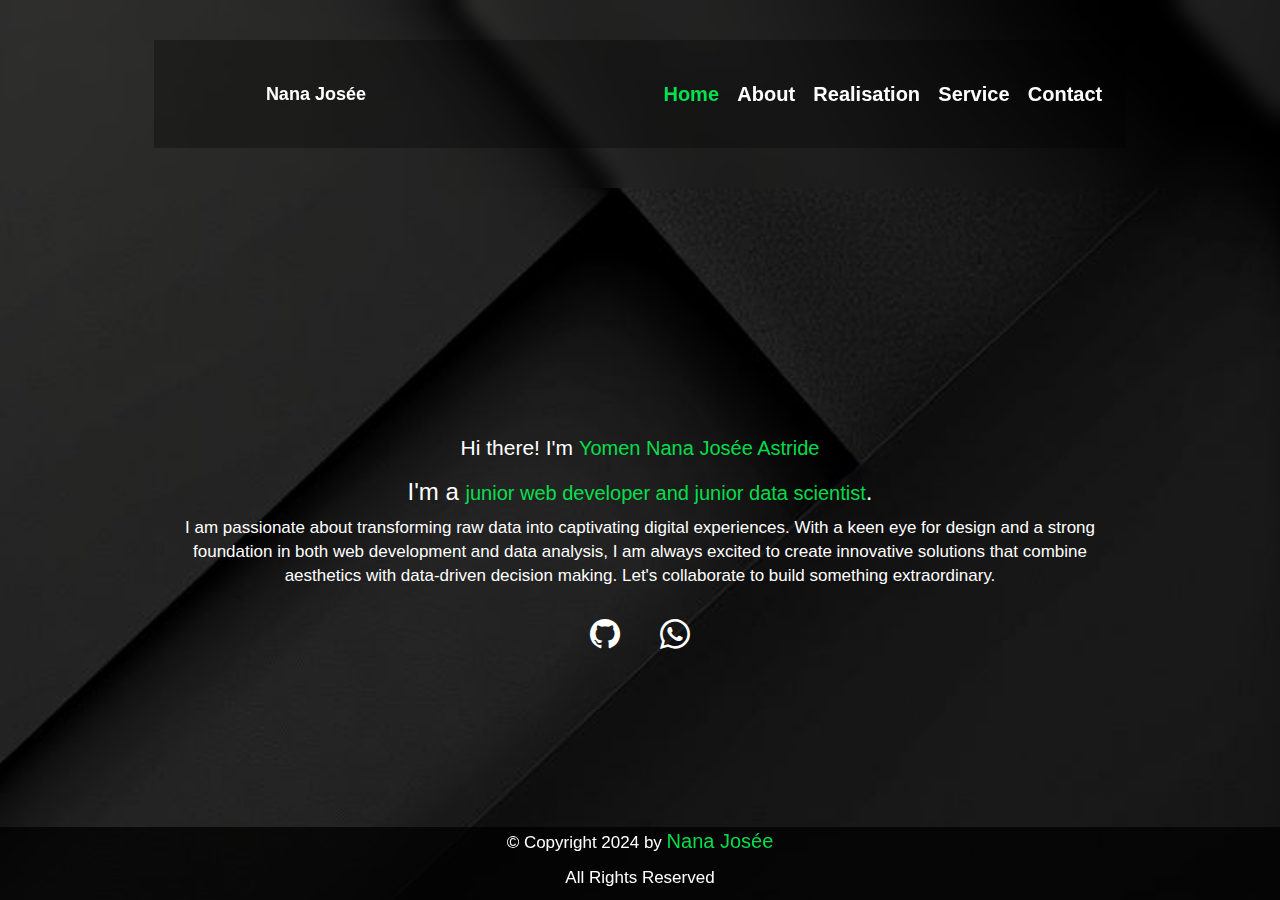
<file: index.html>
<!DOCTYPE html>
<html lang="en">
<head>
    
    <meta charset="utf-8">
    <meta name="viewport" content="width=device-width, initial-scale=1">
    <link rel="stylesheet" href="https://maxcdn.bootstrapcdn.com/bootstrap/3.3.7/css/bootstrap.min.css">
    <link rel="stylesheet" href="https://cdn.jsdelivr.net/npm/bootstrap-icons@1.11.1/font/bootstrap-icons.css">
    <script src="https://ajax.googleapis.com/ajax/libs/jquery/3.2.1/jquery.min.js" defer></script>
    <script src="https://maxcdn.bootstrapcdn.com/bootstrap/3.3.7/js/bootstrap.min.js" defer></script>
    <link href="https://fonts.googleapis.com/css2?family=Playfair+Display:ital,wght@0,400..900;1,400..900&display=swap" rel="stylesheet">
    <link rel="stylesheet" href="./css/style.css">
    <link rel="icon" href="./image/favicon.png" type="image/x-icon">
    <script src="./js/main.js" defer></script>
    <title>Home</title>
</head>
<body>

    <header>
        <nav>
             
                <input type="checkbox" id="check">
                <label for="check" class="checkbtn">
                <a onclick="menu()"> 
                    <i class="bi bi-list"></i>
                </a>
                </label>
            
           
            <a class="navbar-brand" href="index.html">Nana Josée</a>
            <ul>
                <li class="active"><a href="index.html">Home</a></li>
                    <li><a href="about.html">About</a></li>
                    <li><a href="realisation.html">Realisation</a></li>
                    <li><a href="service.html">Service</a></li>
                    <li><a href="contact.html">Contact</a></li>
            </ul>
        </nav>

    </header>

    <div class="mobile_nav">
        <ul>
            <li class="active"><a href="index.html">Home</a></li>
                <li><a href="about.html">About</a></li>
                <li><a href="realisation.html">Realisation</a></li>
                <li><a href="service.html">Service</a></li>
                <li><a href="contact.html">Contact</a></li>
        </ul>
    </div>

    <section class="corps">
        <div class="wrapper">            
            <h1>Hi there! I'm <span>Yomen Nana Josée Astride</span></h1>
            <h3>I'm a <span>junior web developer and junior data scientist</span>.</h3>
            <p>I am passionate about transforming raw data into captivating digital experiences.
                With a keen eye for design and a strong foundation in both web development and data analysis, 
                I am always excited to create innovative solutions that combine aesthetics with data-driven decision making. 
                Let's collaborate to build something extraordinary.
            </p>
        </div>
    
        <div class="icons">
           <a href="https://github.com/JoseeNana"> <i class="bi bi-github"></i> </a>
           <a href="https://wa.me/+237620697191"> <i class="bi bi-whatsapp"></i> </a> 
        </div><br><br>
    
        
    </section>

    
    <footer>
        <p> © Copyright 2024 by <span>Nana Josée</span></p>
        <p>All Rights Reserved</p>
    </footer>

</body>
</html>
</file>
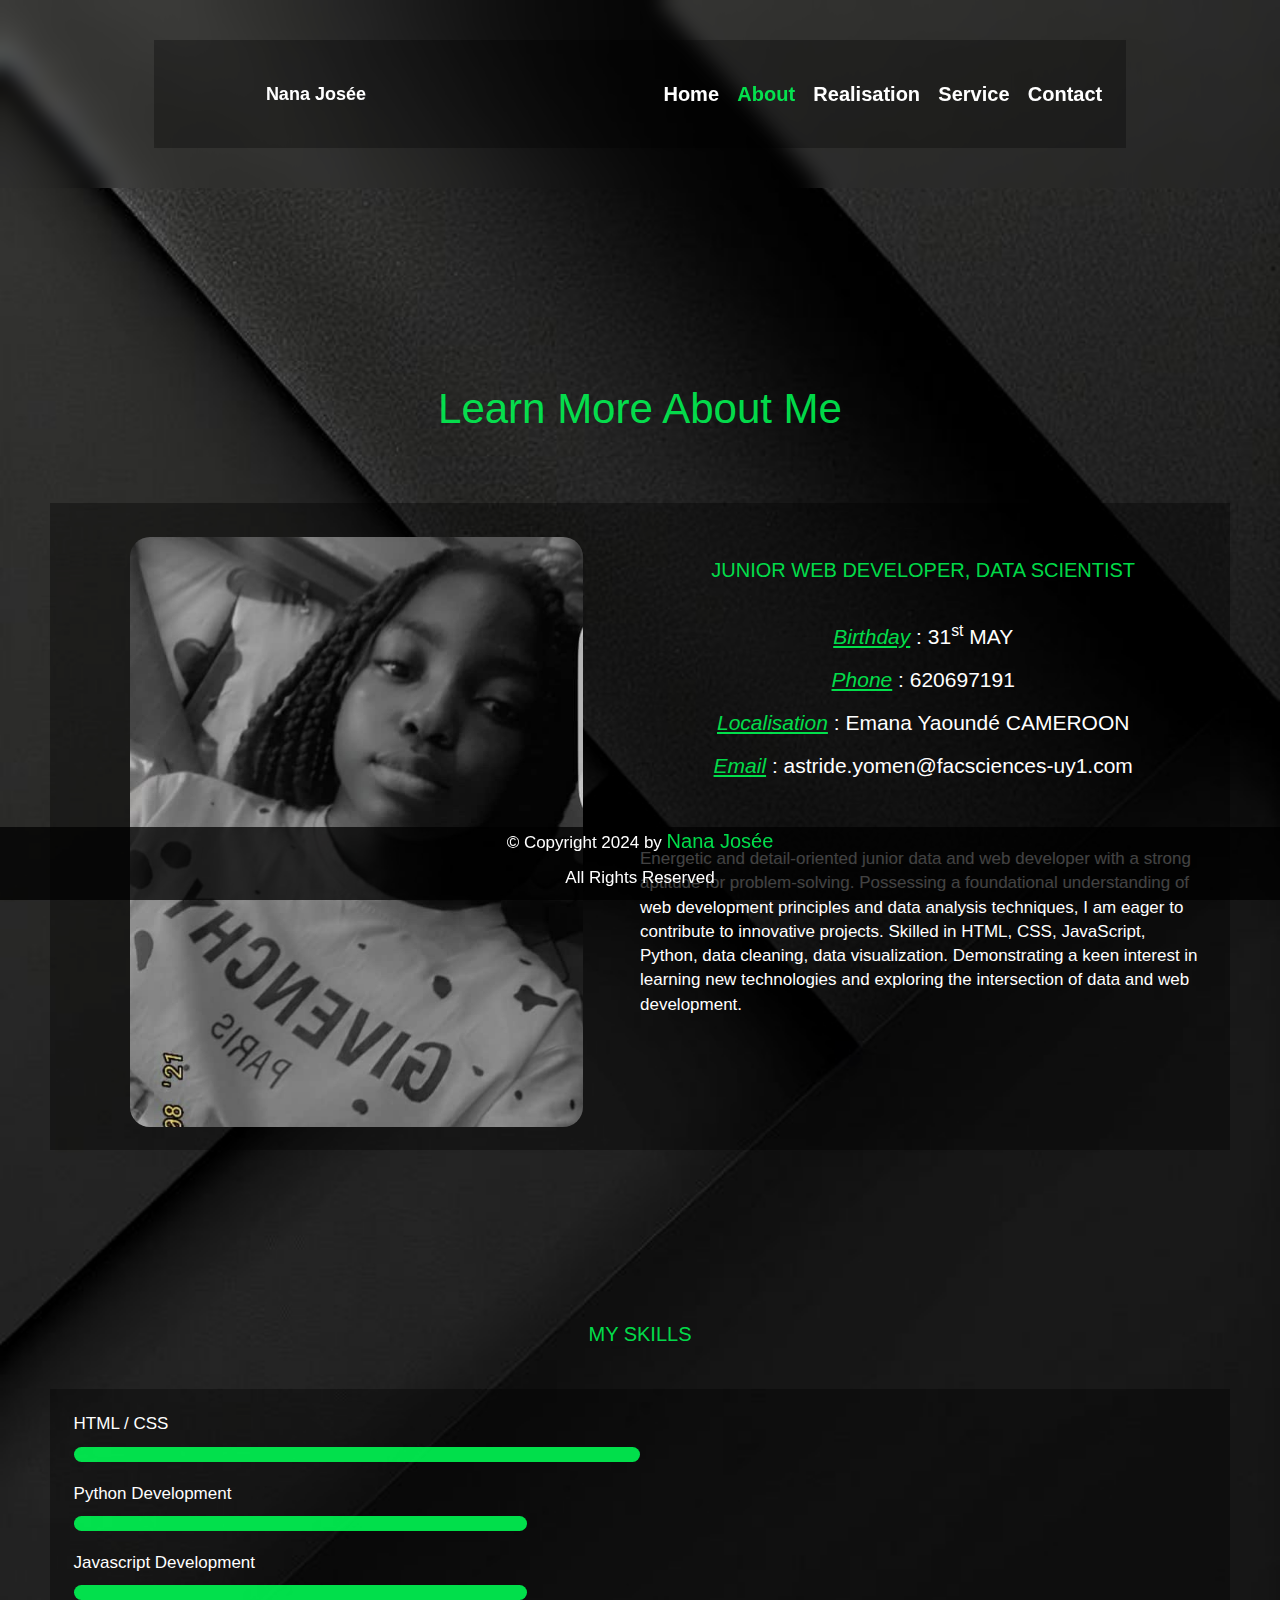
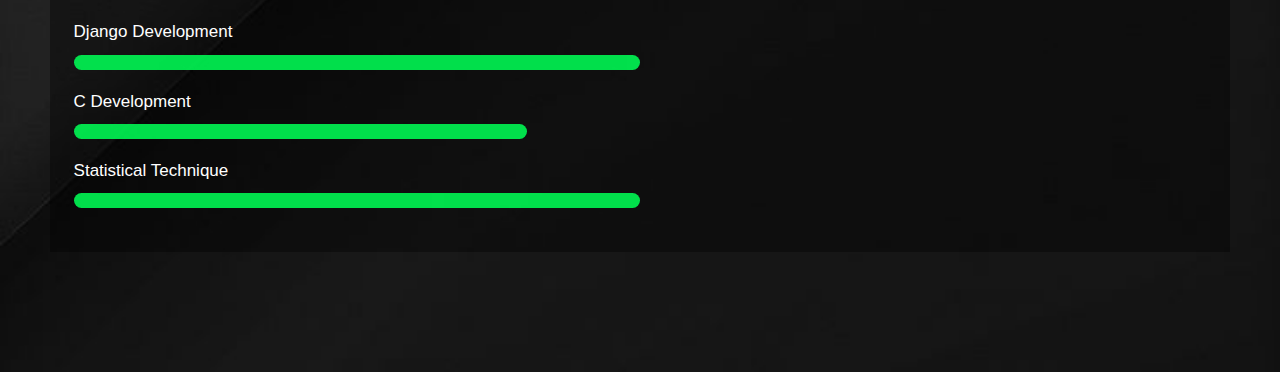
<file: about.html>
<!DOCTYPE html>
<html lang="en">
<head>
    <meta charset="utf-8">
    <meta name="viewport" content="width=device-width, initial-scale=1">
    <link rel="stylesheet" href="https://maxcdn.bootstrapcdn.com/bootstrap/3.3.7/css/bootstrap.min.css">
    <link rel="stylesheet" href="https://cdn.jsdelivr.net/npm/bootstrap-icons@1.11.1/font/bootstrap-icons.css">
    <script src="https://ajax.googleapis.com/ajax/libs/jquery/3.2.1/jquery.min.js" defer></script>
    <script src="https://maxcdn.bootstrapcdn.com/bootstrap/3.3.7/js/bootstrap.min.js" defer></script>
    <link href="https://fonts.googleapis.com/css2?family=Playfair+Display:ital,wght@0,400..900;1,400..900&display=swap" rel="stylesheet">
    <link rel="stylesheet" href="./css/style.css">
    <link rel="icon" href="./image/favicon.png" type="image/x-icon" >
    <script src="./js/main.js" defer></script>
    <title>About</title>
</head>
<body>

    <header>
        <nav>
            <input type="checkbox" id="check">
            <label for="check" class="checkbtn">
                <a onclick="menu()"> 
                    <i class="bi bi-list"></i>
                </a>
            </label>
            <a class="navbar-brand" href="index.html">Nana Josée</a>
            <ul>
                <li ><a href="index.html">Home</a></li>
                    <li class="active"><a href="about.html">About</a></li>
                    <li><a href="realisation.html">Realisation</a></li>
                    <li><a href="service.html">Service</a></li>
                    <li><a href="contact.html">Contact</a></li>
            </ul>
        </nav>
    </header>

    <div class="mobile_nav">
        <ul>
            <li ><a href="index.html">Home</a></li>
                <li class="active"><a href="about.html">About</a></li>
                <li><a href="realisation.html">Realisation</a></li>
                <li><a href="service.html">Service</a></li>
                <li><a href="contact.html">Contact</a></li>
        </ul>
    </div>

    <div class="wrapper2">
        <h2>Learn More About Me </h2> <br><br><br>

        <div class="presentation">
            <div class="photo">
                <img src="./image/profil.jpg" alt="logoYNJA">
            </div>

            <div class="info">
                <span>JUNIOR WEB DEVELOPER, DATA SCIENTIST</span><br><br>
                <ol>
                    <li>
                        <h1> <u>Birthday</u>  : 31<sup>st</sup>   MAY</h1>
                    </li>
                    <li>
                        <h1> <u>Phone</u>  : 620697191</h1>
                    </li>
                    <li>
                        <h1> <u>Localisation</u>  : Emana Yaoundé CAMEROON</h1>
                    </li>
                    <li>
                        <h1> <u>Email</u> : astride.yomen@facsciences-uy1.com</h1>
                    </li>
                </ol><br><br><br>

                <p>
                    Energetic and detail-oriented junior data and web developer with a strong aptitude for problem-solving.
                    Possessing a foundational understanding of web development principles and data analysis techniques, 
                    I am eager to contribute to innovative projects. Skilled in HTML, CSS, JavaScript, Python, data cleaning, data visualization. 
                    Demonstrating a keen interest in learning new technologies and exploring the intersection of data and web development.    
                </p>
            </div>
        </div><br><br><br><br><br>
        
        <div style="width: 100%; text-align: center;">
            <span>MY SKILLS  </span>
        </div><br><br>

        
        <div class="skills">
            <p>HTML / CSS</p>
            <div class="skillslist" id="devweb"></div><br>
            <p>Python Development</p>
            <div class="skillslist" id="python"></div><br>
            <p>Javascript Development</p>
            <div class="skillslist" id="javascript"></div><br>
            <p>Django Development</p>
            <div class="skillslist" id="django"></div><br>
            <p>C Development</p>
            <div class="skillslist" id="C"></div><br>
            <p>Statistical Technique</p>
            <div class="skillslist" id="stat"></div><br>
        </div>
    </div>

    <footer>
        <p>  © Copyright 2024 by <span>Nana Josée</span></p>
        <p>All Rights Reserved</p>
    </footer>
</body>
</html>
</file>
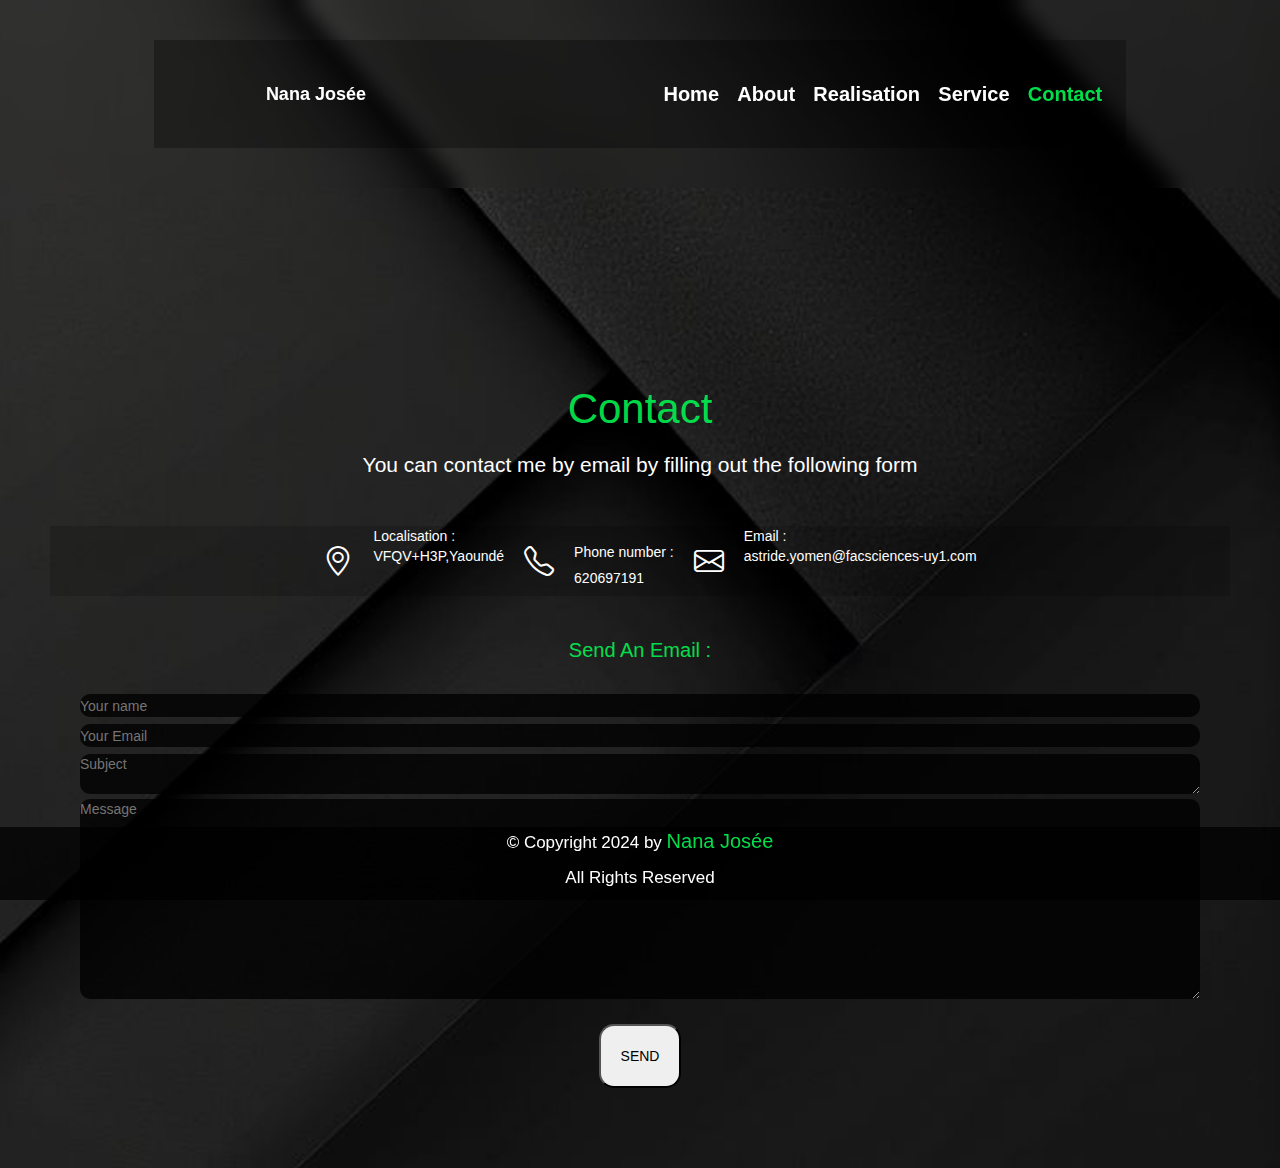
<file: contact.html>
<!DOCTYPE html>
<html lang="en">

<head>
    <meta charset="utf-8">
    <meta name="viewport" content="width=device-width, initial-scale=1">
    <link rel="stylesheet" href="https://maxcdn.bootstrapcdn.com/bootstrap/3.3.7/css/bootstrap.min.css">
    <link rel="stylesheet" href="https://cdn.jsdelivr.net/npm/bootstrap-icons@1.11.1/font/bootstrap-icons.css">
    <script src="https://ajax.googleapis.com/ajax/libs/jquery/3.2.1/jquery.min.js" defer></script>
    <script src="https://maxcdn.bootstrapcdn.com/bootstrap/3.3.7/js/bootstrap.min.js" defer></script>
    <link href="https://fonts.googleapis.com/css2?family=Playfair+Display:ital,wght@0,400..900;1,400..900&display=swap"
        rel="stylesheet">
    <link rel="stylesheet" href="./css/style.css">
    <link rel="icon" href="./image/favicon.png" type="image/x-icon" >
    <script src="./js/main.js" defer></script>
    <title>Contact</title>
</head>

<body>
    <header>
        <nav>
            <input type="checkbox" id="check">
            <label for="check" class="checkbtn">
                <a onclick="menu()">
                    <i class="bi bi-list"></i>
                </a>
            </label>
            <a class="navbar-brand" href="index.html">Nana Josée</a>
            <ul>
                <li><a href="index.html">Home</a></li>
                <li><a href="about.html">About</a></li>
                <li><a href="realisation.html">Realisation</a></li>
                <li><a href="service.html">Service</a></li>
                <li class="active"><a href="contact.html">Contact</a></li>
            </ul>
        </nav>
    </header>

    <div class="mobile_nav">
        <ul>
            <li ><a href="index.html">Home</a></li>
            <li><a href="about.html">About</a></li>
            <li><a href="realisation.html">Realisation</a></li>
            <li><a href="service.html">Service</a></li>
            <li class="active"><a href="contact.html">Contact</a></li>
        </ul>
    </div>

    <div class="wrapper2">
        <h2>Contact </h2>
        <h1>You can contact me by email by filling out the following form</h1><br><br>

        <div class="allias">
            <div class="icons" id="iconscontact">
                <i class="bi bi-geo-alt"></i>
                <div>
                    Localisation :
                    <br>VFQV+H3P,Yaoundé
                </div>

                <i class="bi bi-telephone"></i>
                <div>

                    <a href=""></a> Phone number :
                    <br>620697191
                </div>

                <i class="bi bi-envelope"></i>
                <div>
                    Email :
                    <br>astride.yomen@facsciences-uy1.com
                </div>
            </div>
        </div><br><br>

        <div style="text-align: center;">
            <span>Send An Email :</span>
        </div>
        <form action="https://formspree.io/f/xyzgdwbl" method="POST">
            <input id="yname" name="name" type="text" placeholder="Your name">
            <input type="email" name="email" id="ymail"   placeholder="Your Email">
            <textarea id="textsubj" name="subject" cols="100" rows="2" placeholder="Subject"></textarea>
            <textarea id="textmss" name="message" cols="100" rows="10" placeholder="Message"></textarea><br><br>
            <button type="submit" style="color: #000; padding: 20px; border-radius: 15px;">SEND</button>
        </form>
    </div>

    <footer>
        <p> © Copyright 2024 by <span>Nana Josée</span></p>
        <p>All Rights Reserved</p>
    </footer>
</body>

</html>
</file>
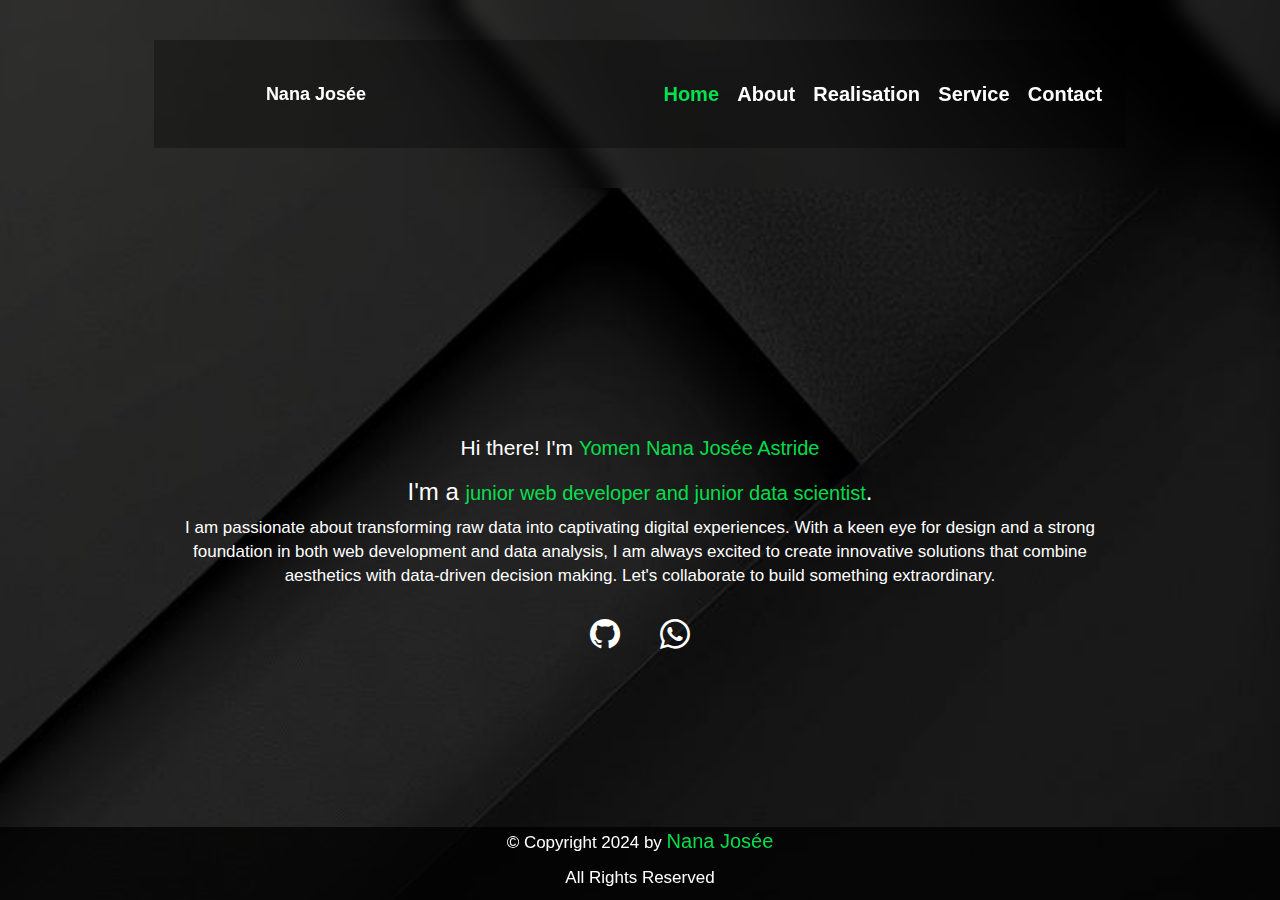
<file: home.html>
<!DOCTYPE html>
<html lang="en">
<head>
    
    <meta charset="utf-8">
    <meta name="viewport" content="width=device-width, initial-scale=1">
    <link rel="stylesheet" href="https://maxcdn.bootstrapcdn.com/bootstrap/3.3.7/css/bootstrap.min.css">
    <link rel="stylesheet" href="https://cdn.jsdelivr.net/npm/bootstrap-icons@1.11.1/font/bootstrap-icons.css">
    <script src="https://ajax.googleapis.com/ajax/libs/jquery/3.2.1/jquery.min.js" defer></script>
    <script src="https://maxcdn.bootstrapcdn.com/bootstrap/3.3.7/js/bootstrap.min.js" defer></script>
    <link href="https://fonts.googleapis.com/css2?family=Playfair+Display:ital,wght@0,400..900;1,400..900&display=swap" rel="stylesheet">
    <link rel="stylesheet" href="./css/style.css">
    <link rel="icon" href="./image/favicon.png" type="image/x-icon">
    <script src="./js/main.js" defer></script>
    <title>Home</title>
</head>
<body>

    <header>
        <nav>
             
                <input type="checkbox" id="check">
                <label for="check" class="checkbtn">
                <a onclick="menu()"> 
                    <i class="bi bi-list"></i>
                </a>
                </label>
            
           
            <a class="navbar-brand" href="home.html">Nana Josée</a>
            <ul>
                <li class="active"><a href="home.html">Home</a></li>
                    <li><a href="about.html">About</a></li>
                    <li><a href="realisation.html">Realisation</a></li>
                    <li><a href="service.html">Service</a></li>
                    <li><a href="contact.html">Contact</a></li>
            </ul>
        </nav>

    </header>

    <div class="mobile_nav">
        <ul>
            <li class="active"><a href="home.html">Home</a></li>
                <li><a href="about.html">About</a></li>
                <li><a href="realisation.html">Realisation</a></li>
                <li><a href="service.html">Service</a></li>
                <li><a href="contact.html">Contact</a></li>
        </ul>
    </div>

    <section class="corps">
        <div class="wrapper">            
            <h1>Hi there! I'm <span>Yomen Nana Josée Astride</span></h1>
            <h3>I'm a <span>junior web developer and junior data scientist</span>.</h3>
            <p>I am passionate about transforming raw data into captivating digital experiences.
                With a keen eye for design and a strong foundation in both web development and data analysis, 
                I am always excited to create innovative solutions that combine aesthetics with data-driven decision making. 
                Let's collaborate to build something extraordinary.
            </p>
        </div>
    
        <div class="icons">
           <a href="https://github.com/JoseeNana"> <i class="bi bi-github"></i> </a>
           <a href="https://wa.me/+237620697191"> <i class="bi bi-whatsapp"></i> </a> 
        </div><br><br>
    
        
    </section>

    
    <footer>
        <p> © Copyright 2024 by <span>Nana Josée</span></p>
        <p>All Rights Reserved</p>
    </footer>

</body>
</html>
</file>
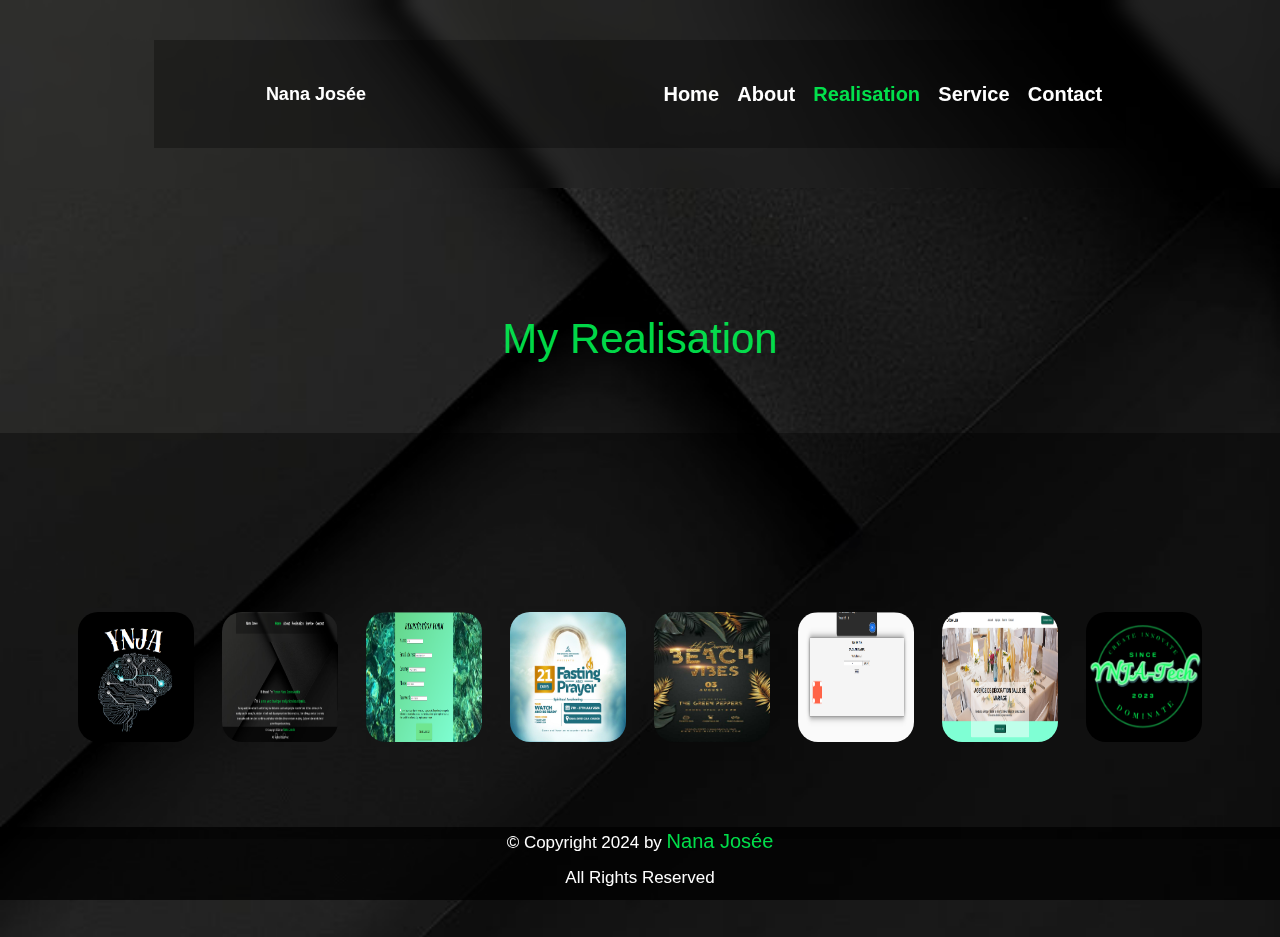
<file: realisation.html>
<!DOCTYPE html>
<html lang="en">
<head>
    <meta charset="utf-8">
    <meta name="viewport" content="width=device-width, initial-scale=1">
    <link rel="stylesheet" href="https://maxcdn.bootstrapcdn.com/bootstrap/3.3.7/css/bootstrap.min.css">
    <link rel="stylesheet" href="https://cdn.jsdelivr.net/npm/bootstrap-icons@1.11.1/font/bootstrap-icons.css">
    <script src="https://ajax.googleapis.com/ajax/libs/jquery/3.2.1/jquery.min.js" defer></script>
    <script src="https://maxcdn.bootstrapcdn.com/bootstrap/3.3.7/js/bootstrap.min.js" defer></script>
    <link href="https://fonts.googleapis.com/css2?family=Playfair+Display:ital,wght@0,400..900;1,400..900&display=swap" rel="stylesheet">
    <link rel="stylesheet" href="./css/style.css">
    <link rel="icon" href="./image/favicon.png" type="image/x-icon" >
    <script src="./js/main.js" defer></script>
    <title>Realisation</title>
</head>
<body>
    <header>
        <nav>
            <input type="checkbox" id="check">
            <label for="check" class="checkbtn">
                <a onclick="menu()"> 
                    <i class="bi bi-list"></i>
                </a>
            </label>
            <a class="navbar-brand" href="index.html">Nana Josée</a>
            <ul>
                <li ><a href="index.html">Home</a></li>
                    <li><a href="about.html">About</a></li>
                    <li class="active"><a href="realisation.html">Realisation</a></li>
                    <li><a href="service.html">Service</a></li>
                    <li><a href="contact.html">Contact</a></li>
            </ul>
        </nav>
    </header>

    <div class="mobile_nav">
        <ul>
            <li><a href="index.html">Home</a></li>
                <li><a href="about.html">About</a></li>
                <li  class="active"><a href="realisation.html">Realisation</a></li>
                <li><a href="service.html">Service</a></li>
                <li><a href="contact.html">Contact</a></li>
        </ul>
    </div>

    <div class="realisation">
        <!--logo, quelques flyer(2ou3), les projets C deja fait, -->
        <h2>My Realisation </h2><br><br><br>

        <div class="project">
            <div class="imag"> <a target="_parent" href="./image/logo.png"> <img src="./image/logo.png" alt="logo"> </div>
            <div class="imag"> <a target="_parent" href="./image/capture.png"> <img src="./image/capture.png" alt="flyer"></a>  </div>
            <div class="imag"> <a target="_parent" href="./image/capture2.png"> <img src="./image/capture2.png" alt="flyer"> </a> </div>
            <div class="imag"> <a target="_parent" href="./image/creative.jpeg"> <img src="./image/creative.jpeg" alt="webpage"> </a></div>
            <div class="imag"> <a target="_parent" href="./image/flyer.jpeg"> <img src="./image/flyer.jpeg" alt="webpage"> </a></div>
            <div class="imag"> <a target="_parent" href="./image/jeu.png"> <img src="./image/jeu.png" alt="webpage"> </a></div>
            <div class="imag"> <a target="_parent" href="./image/site.png"> <img src="./image/site.png" alt="webpage"> </a></div>
            <div class="imag"> <a target="_parent" href="./image/favicon.png"> <img src="./image/favicon.png" alt="webpage"> </a></div>

        </div>
        
    </div>

    <footer>
        <p>  © Copyright 2024 by <span>Nana Josée</span></p>
        <p>All Rights Reserved</p>
    </footer>
</body>
</html>
</file>
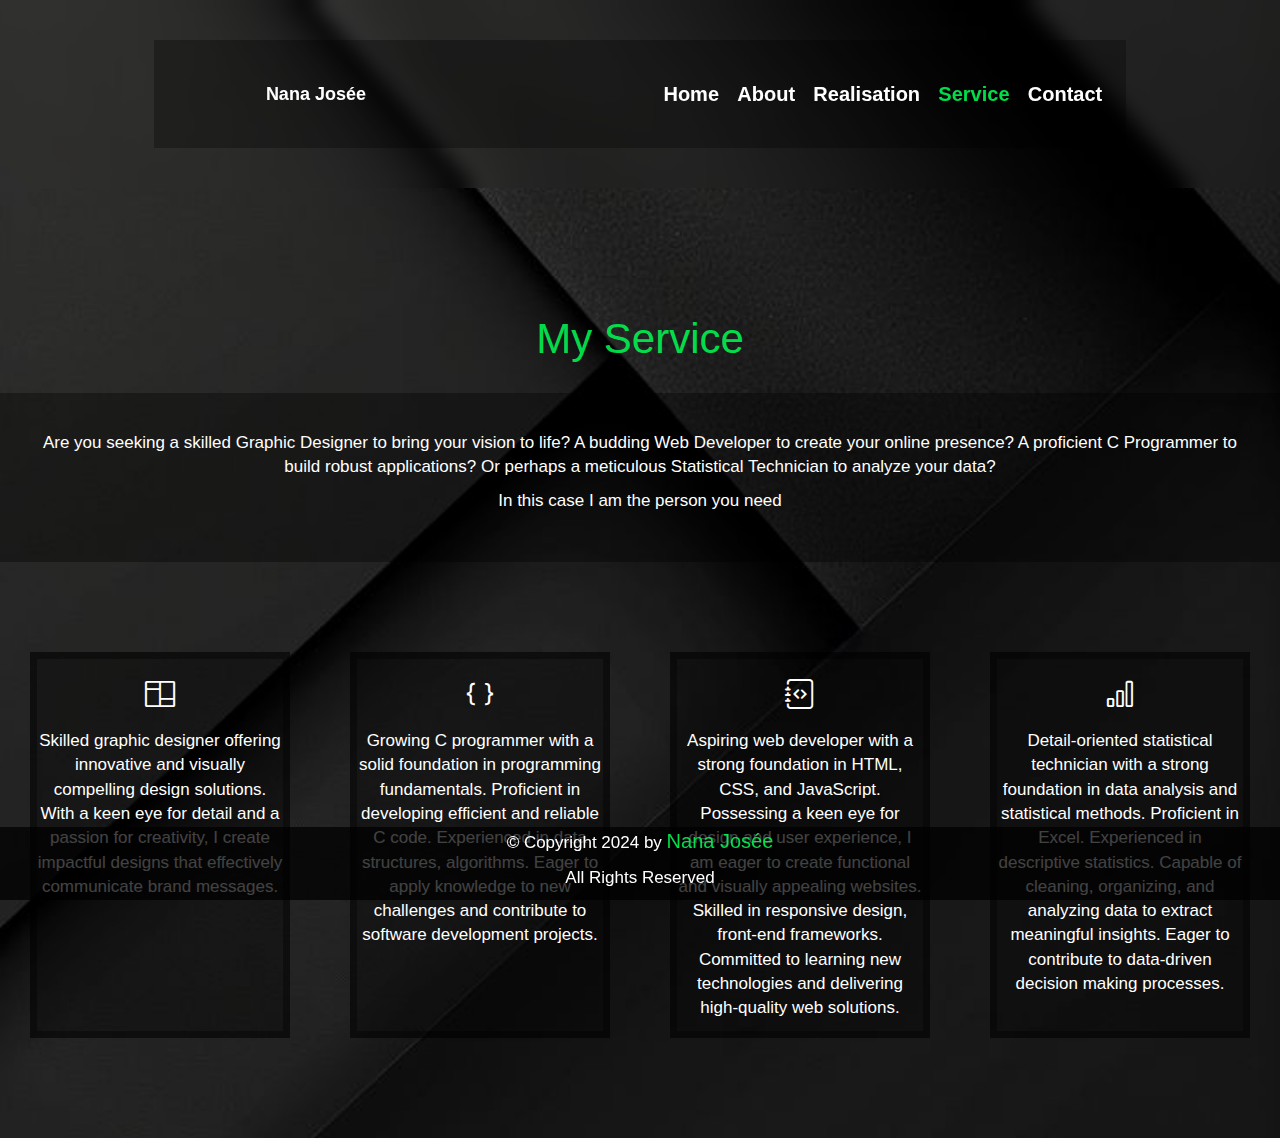
<file: service.html>
<!DOCTYPE html>
<html lang="en">
<head>
    <meta charset="utf-8">
    <meta name="viewport" content="width=device-width, initial-scale=1">
    <link rel="stylesheet" href="https://maxcdn.bootstrapcdn.com/bootstrap/3.3.7/css/bootstrap.min.css">
    <link rel="stylesheet" href="https://cdn.jsdelivr.net/npm/bootstrap-icons@1.11.1/font/bootstrap-icons.css">
    <script src="https://ajax.googleapis.com/ajax/libs/jquery/3.2.1/jquery.min.js" defer></script>
    <script src="https://maxcdn.bootstrapcdn.com/bootstrap/3.3.7/js/bootstrap.min.js" defer></script>
    <link href="https://fonts.googleapis.com/css2?family=Playfair+Display:ital,wght@0,400..900;1,400..900&display=swap" rel="stylesheet">
    <link rel="stylesheet" href="./css/style.css">
    <link rel="icon" href="./image/favicon.png" type="image/x-icon" >
    <script src="./js/main.js" defer></script>
    <title>Service</title>
</head>
<body>
    <header>
        <nav>
            <input type="checkbox" id="check">
            <label for="check" class="checkbtn">
                <a onclick="menu()"> 
                    <i class="bi bi-list"></i>
                </a>
            </label>
            <a class="navbar-brand" href="index.html">Nana Josée</a>
            <ul>
                <li ><a href="index.html">Home</a></li>
                    <li><a href="about.html">About</a></li>
                    <li><a href="realisation.html">Realisation</a></li>
                    <li class="active"><a href="service.html">Service</a></li>
                    <li><a href="contact.html">Contact</a></li>
            </ul>
        </nav>
    </header>

    <div class="mobile_nav">
        <ul>
            <li class="active"><a href="index.html">Home</a></li>
                <li><a href="about.html">About</a></li>
                <li><a href="realisation.html">Realisation</a></li>
                <li><a href="service.html">Service</a></li>
                <li><a href="contact.html">Contact</a></li>
        </ul>
    </div>
    
    <div class="wrapper">
        <h2>My Service </h2><br>
        <div class="paragraph">
            <p>Are you seeking a skilled Graphic Designer to bring your vision to life? 
                A budding Web Developer to create your online presence?
                A proficient C Programmer to build robust applications? 
                Or perhaps a meticulous Statistical Technician to analyze your data?
            </p>
            <p>
                In this case I am the person you need
            </p>
        </div><br><br><br>

        <div class="service">
            <div class="division" id="graphic">
                <div class="icons">
                    <i class="bi bi-columns"></i>
                </div>
                <p>
                    Skilled graphic designer offering innovative and visually compelling design solutions. 
                    With a keen eye for detail and a passion for creativity,   
                    I create impactful designs that effectively communicate brand messages.
                </p>
            </div>

            <div class="division" id="c">
                <div class="icons">
                    <i class="bi bi-braces"></i>
                </div>
                <p>
                    Growing C programmer with a solid foundation in programming fundamentals.
                    Proficient in developing efficient and reliable C code. Experienced in  data structures, algorithms. 
                    Eager to apply knowledge to new challenges and contribute to software development projects.
                </p>
            </div>

            <div class="division" id="web">
                <div class="icons">
                    <i class="bi bi-journal-code"></i>
                </div>
                <p>
                    Aspiring web developer with a strong foundation in HTML, CSS, and JavaScript. 
                    Possessing a keen eye for design and user experience,
                    I am eager to create functional and visually appealing websites. 
                    Skilled in responsive design, front-end frameworks. 
                    Committed to learning new technologies and delivering high-quality web solutions.

                </p>
            </div>

            <div class="division" id="stati">
                <div class="icons">
                    <i class="bi bi-bar-chart"></i>
                </div>
                <p>
                    Detail-oriented statistical technician with a strong 
                    foundation in data analysis and statistical methods. 
                    Proficient in Excel. 
                    Experienced in descriptive statistics. 
                    Capable of cleaning, organizing, and analyzing data to extract meaningful insights. 
                    Eager to contribute to data-driven decision making processes.
                </p>
            </div>
        </div>

    </div>

    <footer>
        <p>  © Copyright 2024 by <span>Nana Josée</span></p>
        <p>All Rights Reserved</p>
    </footer>
</body>
</html>
</file>
<file: css/style.css>
*{
    margin: 0;
    padding: 0;
    color: white;
    font-family: "Poppins", sans-serif;
}

body{
    background-image: url(../image/solidblack.jpeg);
    background-size: cover;
    background-repeat: no-repeat;
    background-position: center;
}

p{
    font-size: 1.7rem;
}

/*navbar*/
header{
    position: relative;
    width: 100%;
    top: 0;
    left: 0;
    margin-bottom: 10%;
    padding: 4rem 12%;
    backdrop-filter: blur(10px);
    justify-content: space-between;
    align-items: center;
    z-index: 100;
}

.mobile_nav ul{
    background-color: rgba(0, 0, 0, 0.295);
    color: white;
    display: flex;
    justify-content: space-between;
    align-items: center;
    padding: 3% 10%;
    display: none;
}

nav {
    background-color: rgba(0, 0, 0, 0.295);
    color: white;
    display: flex;
    justify-content: space-between;
    align-items: center;
    padding: 3% 10%;
    overflow: hidden;
}

.active a{
    color: rgba(0, 255, 85, 0.87);
}


/*logo*/
.logo {
    font-size: 1.5rem;
}


/*Menu deroulant responssif*/

ul {
    display: flex;
    list-style: none;
    padding: 0;
    margin: 0;
}

ul li {
    
    margin-right: 5%;
}

ul li a {
    font-size: 2rem;
    color: white;
    text-decoration: none;
    transition: color 0.3s;
}

ul li a:hover {
    color: rgba(0, 255, 85, 0.87);
}

.checkbtn {
    font-size: 3rem;
    color: white;
    cursor: pointer;
    display: none;
}

#check {
    display: none;
}

a{
    font-size: 3rem;
    font-weight: bold;
    color: white;
    cursor: pointer;
    transition: 0.3s ease;
}

a:hover{
    color: rgba(0, 255, 85, 0.87);
}


/*corps de la page home*/

span{
    color: rgba(0, 255, 85, 0.87);
    border-bottom-right-radius: 2rem;
    background-color:transparent;
    font-size : 2rem;
}

.corps{
    justify-content: center;
    display: flexbox;
    top: 10vw;
    margin-bottom: 0%;
    padding: 10rem 12%;
    width: 100%;
}


/*icons pour les reseaux sociaux*/
.icons{
    display: flex;
    align-content: center;
    justify-content: center;
    width: 100%;
}

.icons i{
    display: inline-flex;
    justify-content: center;
    align-content: center;
    font-size: 3rem;
    padding: 2rem;
    background: transparent;
    border-radius: 50%;
}

.icons i:hover{
    color: rgba(0, 255, 85, 0.87);
    box-shadow: 0 0 25px rgba(0, 255, 85, 0.87);
}


/*bouton du site*/
.bouton{
    display: flex;
    justify-content: center;
    width: 100%;
}

.bouton button{
    background-color: whitesmoke;
    box-shadow: 0 0 15px white;
    color: black;
    padding: 2rem;
    border-radius: 2rem;
}

.bouton button:hover{
    background-color: rgba(0, 255, 85, 0.87);
    box-shadow: 0 0 15px rgba(0, 255, 85, 0.87);
    color: black;
    scale: 1.05;
}

.active a:hover{
    transition: 0.5s;
} 


/*pied de page*/
footer{
    position: fixed;
    width: 100%;
    background-color: rgba(0, 0, 0, 0.74);
    bottom: 0;
    margin-top: 0%;
    left: 0;
    text-align: center;
}

footer p{
    background: transparent;
}

.wrapper{
    text-align: center;
    justify-content: center;
}


/*logo pour contact*/
.logoht{
    padding: 2rem;
    width: 100%;
    display: flex;
    flex-direction: row;
    border: 1px solid gray;
}

.logoht i{
    font-size: 3rem;
    background-color: black;
    padding: 1rem;
    border-radius: 5rem;
    border: 1px solid gray;
    color: rgba(0, 255, 85, 0.87);
}

.logoht i:hover{
    background-color: rgba(0, 255, 85, 0.87) ;
    color: black;
}

.email{
    display: flex;
    flex-direction: row;

}

.tel{
    display: flex;
    flex-direction: row;

}


/* formulaire contact*/
form{
    padding: 3rem;
    display: flexbox;
    justify-content: center;
    text-align: center;

    /*background-color: rgba(0, 0, 0, 0.932);*/
    width: 100%;
}
  
input{
    margin-bottom: 0.5em;
    background-color: rgba(0, 0, 0, 0.774);
    border: none;
    border-radius: 1rem;
    height: 2.3rem;
    width: 100%;
}

textarea{
    background-color: rgba(0, 0, 0, 0.774);
    border: none;
    width: 100%;
    border-radius: 1rem;
}

h1{
    font-family:' Playfair', sans-serif; 
    font-size: 1.5em;
    text-align: center;
}

h2{
    font-family: 'Playfair', sans-serif; 
    font-size: 3em;
    text-align: center;
    color: rgba(0, 255, 85, 0.87);
}

/*erreur de remplissage du formulaire*/
.erreur{
    border: 0.3rem solid red;
    color: red;
}


/*icons contact*/
.allias{
    display: flex;
    align-content: center;
    justify-content: space-between;
    width: 100%;
    background-color: rgba(0, 0, 0, 0.151);
}

.paragraph{
    width: 100%;
    padding: 3%;
    background-color: rgba(0, 0, 0, 0.349);
}

/*about skills*/
.skills{
    width: 100%;
    margin-bottom: 7rem;
    padding: 2%;
    background-color: rgba(0, 0, 0, 0.356);
}

.skillslist{
    width: 100%;
    text-align: right;
    color: rgb(12, 12, 12);
    border-radius: 2rem;
}

#devweb,#stat{
    height: 1.5rem;
    width: 50%;
    background-color: rgba(0, 255, 85, 0.87);
}

#C,#javascript,#python{
    height: 1.5rem;
    width: 40%;
    background-color: rgba(0, 255, 85, 0.87);
}

#django{
    height: 1.5rem;
    width: 50%;
    background-color: rgba(0, 255, 85, 0.87);
}



/*Presentation*/
.wrapper2{
    padding: 5rem;
    width: 100%;
}

.photo img{
    height: 100%;
    width: 80%;
    border-radius: 2rem;
}

.photo{
    text-align: center;
    margin-top: 1%;
    width: 100%;
}

.presentation{
    width: 100%;
    background-color: rgba(0, 0, 0, 0.356);
    padding: 2%;
    display: flex;
    margin-bottom: 7rem;
}

.presentation p{
    text-align:left;
}

.info{
    text-align: center;
    padding-top: 3rem;
    width: 100%;
}

.info ol li{
    list-style-type: none;
}

.info ol li h1 u{
    font-family: 'Playfair',sans-serif;
    font-style: italic;
    color: rgba(0, 255, 85, 0.87);
}



/*service*/
.service{
    margin-bottom: 7rem;
    display: flex;
}

.project{
    background-color: rgba(0, 0, 0, 0.356);
    width: 100%;
    padding: 5%;
    margin-bottom: 7em;
    display: flex;
}

.realisation{
    margin-bottom: 7rem;
}

.division{
    width: 35%;
    margin: 3rem;
    border: 0.5em solid rgba(0, 0, 0, 0.356);
    background-color: rgba(0, 0, 0, 0.356);
}

.division:hover{
    box-shadow: 0 0 15px rgba(0, 255, 85, 0.87);
    color: black;
    scale: 1.05;
}

.imag{
    width: 100%;
    text-align: center;
    padding-top: 10%;
    
}

.imag :hover{
    background-color: rgba(0, 255, 85, 0.87);
    box-shadow: 0 0 15px rgba(0, 255, 85, 0.87);
    scale: 1.3;
}

.project img{
    height: 80%;
    width: 80%;
    border-radius: 2rem;
}


/*responsivity*/
@media (max-width: 800px) {
    .logoht {
      flex-direction: column;
    }

    .presentation{
        display: grid;
    }

    .project{
        display: grid;
    }

    #iconscontact{
        display: inline;
        text-align: center;
    }

    .service{
        display: inline;
        text-align: center;
    }

    .division{
        margin: 0;
        margin-bottom: 5rem;
        width: 100%;
    }

}


@media (max-width: 900px) {

    .checkbtn {
        display: inline;
        order: 1;
        margin-right: 12%;
    }

    .mobile_nav ul {
        position: absolute;
        border-radius: 2rem;
        background-color: rgba(0, 0, 0, 0.849);
        width: 100%;
        height: 100%;
        display: flex;
        flex-direction: column;
        justify-content: center;
        align-items: center;
        transition: all 0.3s;
        padding: 0;
    }

    .mobile_nav ul li {
        background-color: rgba(0, 0, 0, 0.651);
        margin: 5% 0;
    }

    .mobile_nav ul a:hover{
        color: rgba(0, 255, 85, 0.87);
    }

    .mobile_nav ul li a {
        color: white;
        font-size: 2rem;
    }

    ul {
        display: none;
    }

    #check:checked ~ ul {
        right: 0;
    }
}
</file>
